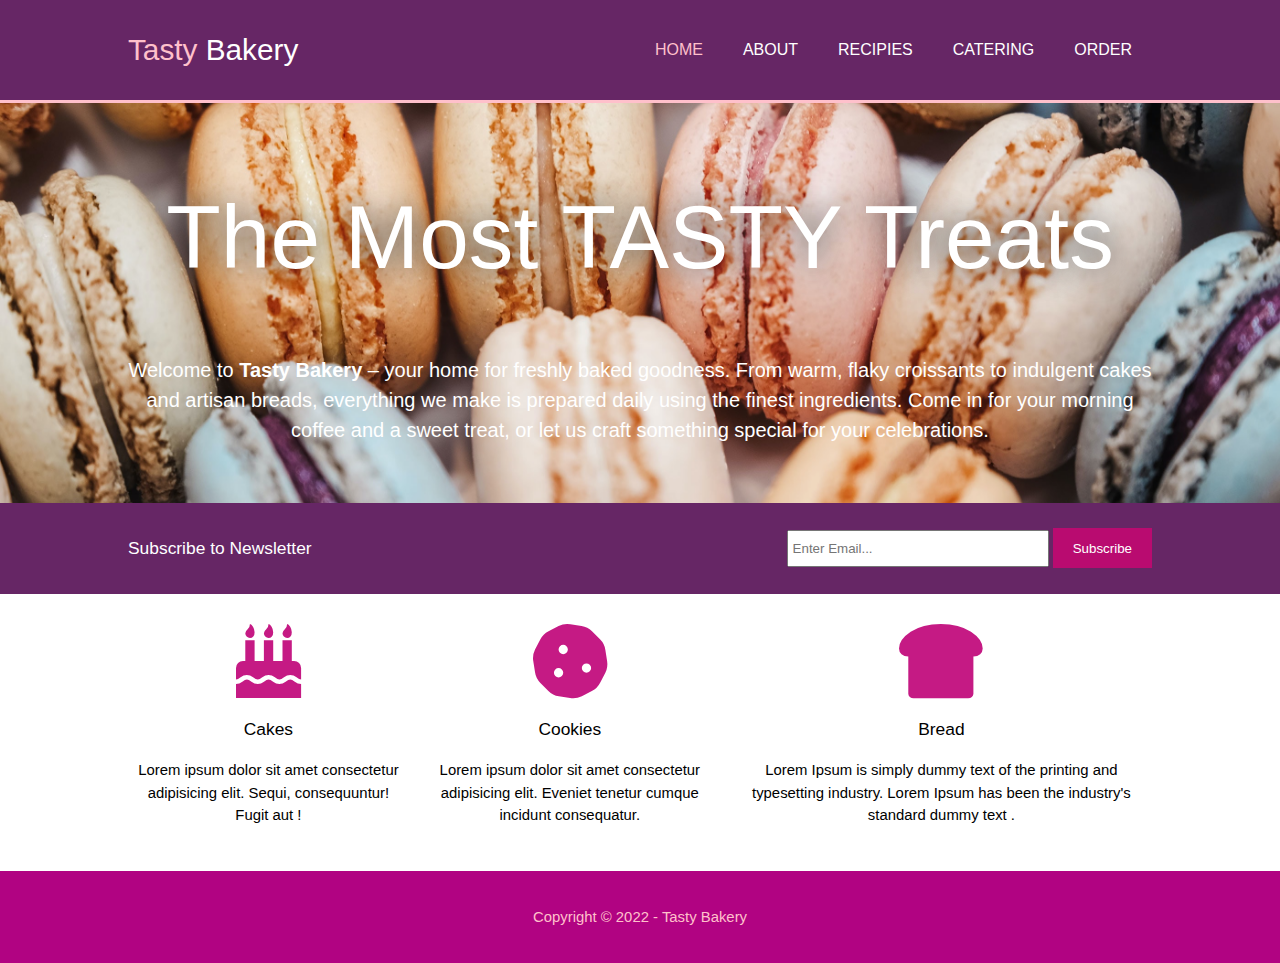
<file: index.html>
<!DOCTYPE html>
<html lang="en">
<head>
    <meta charset="UTF-8">
    <meta name="viewport" content="width=device-width, initial-scale=1.0">
    <meta name="description" content="Bakery Webpage">
    <meta name="keywords" content="doughnuts, cakes, croissants, macarones, pies">
    <meta name="author" content="Shayan Abdmoakhar">
    <title>Yummy baked Goods | TASTY Bakery | Welcome</title>
   <link rel="stylesheet" href="./css/style.css">
   <link rel="stylesheet" type="text/css" href="./css/font-awesome/css/all.css">
</head>
<body>
    <header class="bg-colored">
       <div class="container">
        <div id="branding">
            <h1><span class="highlight">Tasty </span>Bakery</h1>
        </div>
        <nav>
            <label for="toggle">&#9776;</label>
            <input type="checkbox" id="toggle">
            <ul>
                <li class="current"><a href="index.html">Home</a></li>
                <li><a href="about.html">About</a></li>
                <li><a href="recipes.html">Recipies</a></li>
                <li><a href="catering.html">Catering</a></li>
                <li><a href="order.html">Order</a></li>
            </ul>
        </nav>
       </div>
    </header>

    <section id="showcase">
        <div class="showcase-inner">
            <div class="container">
                <h2>The Most TASTY Treats</h2> 
                <p>Welcome to <strong>Tasty Bakery</strong> – your home for freshly baked goodness.
                    From warm, flaky croissants to indulgent cakes and artisan breads, everything we
                    make is prepared daily using the finest ingredients. Come in for your morning
                    coffee and a sweet treat, or let us craft something special for your celebrations.</p>
            </div>
        </div>
    </section>
    <section id="newsletter" class="bg-colored">
		<div class="container">
			<h3>Subscribe to Newsletter</h3>
			<form>
                <input type="email" name="email" id="email" placeholder="Enter Email..." required>
                <button type="submit" name="submit" class="button-1">Subscribe</button>
			</form>	
		</div>
	</section>
    <section id="boxes">
        <div class="container">
            <div class="box">
                <i class="fas fa-birthday-cake"></i>
                <h3>Cakes</h3>
                <p>Lorem ipsum dolor sit amet consectetur adipisicing elit. Sequi,
                consequuntur! Fugit aut !</p>
            </div>
            <div class="box">
                <i class="fas fa-cookie"></i>
                <h3>Cookies</h3>
                <p>Lorem ipsum dolor sit amet consectetur adipisicing elit.
                Eveniet tenetur cumque incidunt consequatur.</p>
            </div>
            <div class="box">
                <i class="fas fa-bread-slice"></i>
                <h3>Bread</h3>
                <p> Lorem Ipsum is simply dummy text of the printing and typesetting industry.
                Lorem Ipsum has been the industry's standard dummy text .</p>
            </div>
        </div>
    </section>
    <footer>
        <div class="container">
            <p>Copyright &copy; 2022 - Tasty Bakery</p>
        </div>
    </footer>
</body>
</html>
</file>
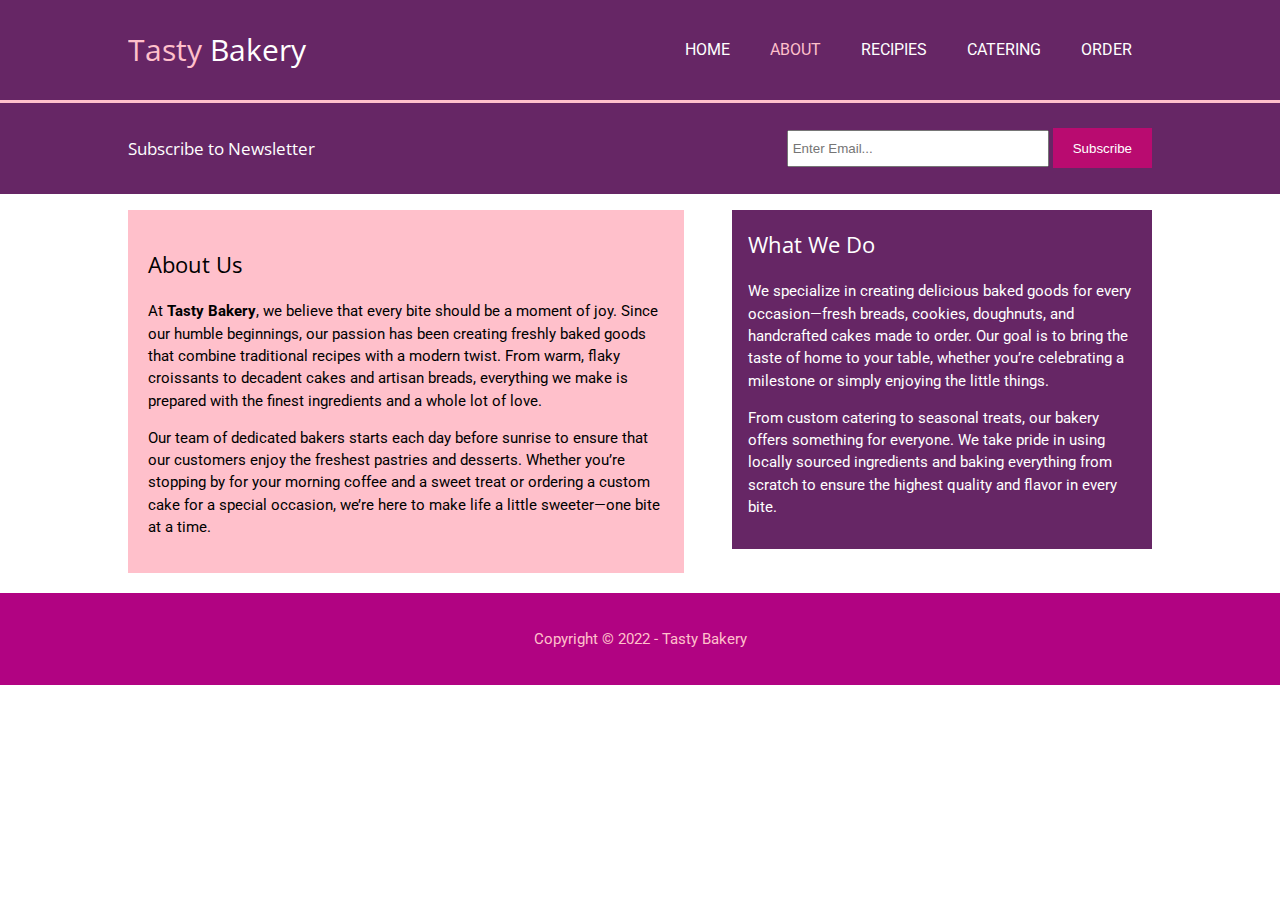
<file: about.html>
<!DOCTYPE html>
<html lang="en">
  <head>
    <meta charset="UTF-8" />
    <meta name="viewport" content="width=device-width, initial-scale=1.0" />
    <meta name="description" content="Bakery Webpage" />
    <meta name="keywords" content="doughnuts, cakes, croissants, macarones, pies"/>
    <meta name="author" content="Shayan Abdmoakhar" />
    <title>About</title>

    <link rel="preconnect" href="https://fonts.googleapis.com" />
    <link rel="preconnect" href="https://fonts.gstatic.com" crossorigin />
    <link
      href="https://fonts.googleapis.com/css2?family=Open+Sans:ital,wght@0,300..800;1,300..800&display=swap"
      rel="stylesheet"/>
    <link rel="preconnect" href="https://fonts.googleapis.com" />
    <link rel="preconnect" href="https://fonts.gstatic.com" crossorigin />
    <link
      href="https://fonts.googleapis.com/css2?family=Open+Sans:ital,wght@0,300..800;1,300..800&family=Roboto:ital,wght@0,100;0,300;0,400;0,500;0,700;0,900;1,100;1,300;1,400;1,500;1,700;1,900&display=swap"
      rel="stylesheet"/>

    <link rel="stylesheet" href="./css/style2.css"/>
    <link rel="stylesheet" href="./css/style.css">
  </head>
  <body>
    <header class="bg-colored">
      <div class="container">
        <div id="branding">
          <h1><span class="highlight">Tasty </span>Bakery</h1>
        </div>
        <nav>
          <ul>
            <li><a href="index.html">Home</a></li>
            <li class="current"><a href="about.html">About</a></li>
            <li><a href="recipes.html">Recipies</a></li>
            <li><a href="catering.html">Catering</a></li>
            <li><a href="order.html">Order</a></li>
          </ul>
        </nav>
      </div>
    </header>

    <section id="newsletter" class="bg-colored">
      <div class="container">
        <h3>Subscribe to Newsletter</h3>
        <form>
          <input type="email" name="email" id="email" placeholder="Enter Email..." required/>
          <button type="submit" name="submit" class="button-1">
            Subscribe
          </button>
        </form>
      </div>
    </section>
    <section id="content">
      <div class="container">
        <main>
          <h2 class="page-title">About Us</h2>
          <p>
            At <strong>Tasty Bakery</strong>, we believe that every bite should be a moment of joy.
            Since our humble beginnings, our passion has been creating freshly baked goods
            that combine traditional recipes with a modern twist. From warm, flaky croissants
            to decadent cakes and artisan breads, everything we make is prepared with
            the finest ingredients and a whole lot of love.
          </p>
          <p>
            Our team of dedicated bakers starts each day before sunrise to ensure that our
            customers enjoy the freshest pastries and desserts. Whether you’re stopping by
            for your morning coffee and a sweet treat or ordering a custom cake for a special
            occasion, we’re here to make life a little sweeter—one bite at a time.
          </p>
        </main>
        <aside class="bg-colored">
          <h2>What We Do</h2>
          <p>
            We specialize in creating delicious baked goods for every occasion—fresh breads,
            cookies, doughnuts, and handcrafted cakes made to order. Our goal is to bring
            the taste of home to your table, whether you’re celebrating a milestone or simply
            enjoying the little things.
          </p>
          <p>
            From custom catering to seasonal treats, our bakery offers something for everyone.
            We take pride in using locally sourced ingredients and baking everything from
            scratch to ensure the highest quality and flavor in every bite.
          </p>
        </aside>
      </div>
    </section>

    <footer>
      <div class="container">
        <p>Copyright &copy; 2022 - Tasty Bakery</p>
      </div>
    </footer>
  </body>
</html>
</file>
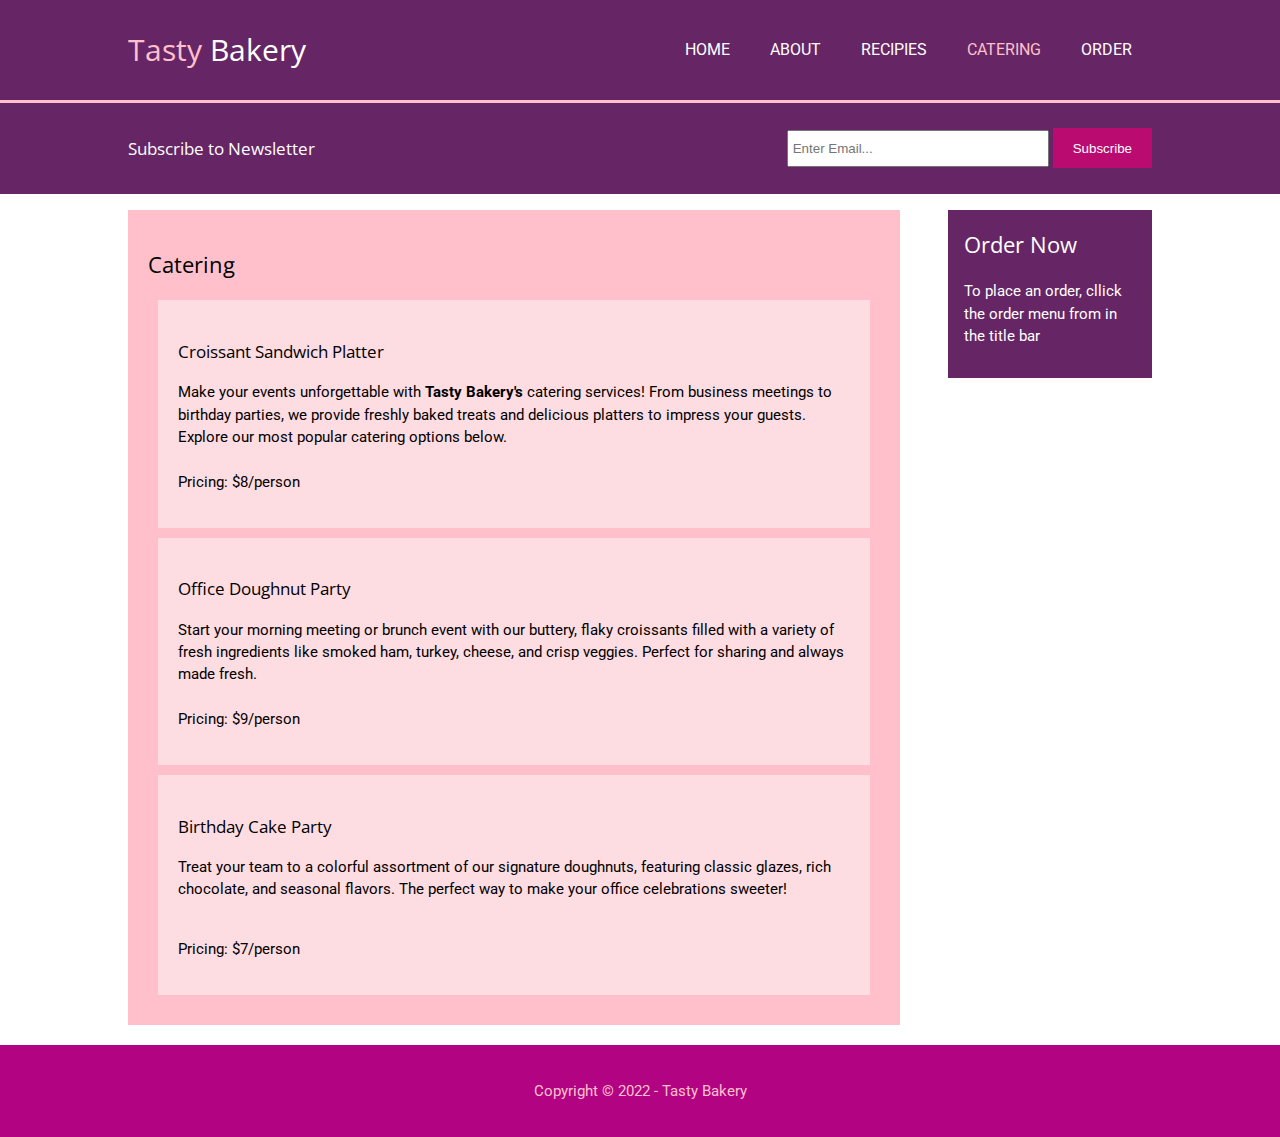
<file: catering.html>
<!DOCTYPE html>
<html lang="en">
  <head>
    <meta charset="UTF-8" />
    <meta name="viewport" content="width=device-width, initial-scale=1.0" />
    <meta name="description" content="Bakery Webpage" />
    <meta
      name="keywords"
      content="doughnuts, cakes, croissants, macarones, pies"/>
    <meta name="author" content="Shayan Abdmoakhar" />
    <title>Catering</title>

    <link rel="preconnect" href="https://fonts.googleapis.com" />
    <link rel="preconnect" href="https://fonts.gstatic.com" crossorigin />
    <link
      href="https://fonts.googleapis.com/css2?family=Open+Sans:ital,wght@0,300..800;1,300..800&display=swap"
      rel="stylesheet"/>
    <link rel="preconnect" href="https://fonts.googleapis.com" />
    <link rel="preconnect" href="https://fonts.gstatic.com" crossorigin />
    <link
      href="https://fonts.googleapis.com/css2?family=Open+Sans:ital,wght@0,300..800;1,300..800&family=Roboto:ital,wght@0,100;0,300;0,400;0,500;0,700;0,900;1,100;1,300;1,400;1,500;1,700;1,900&display=swap"
      rel="stylesheet"/>

    <link rel="stylesheet" href="./css/style2.css"/>
    <link rel="stylesheet" href="./css/style.css">
  </head>
  <body>
    <header class="bg-colored">
      <div class="container">
        <div id="branding">
          <h1><span class="highlight">Tasty </span>Bakery</h1>
        </div>
        <nav>
          <ul>
            <li><a href="index.html">Home</a></li>
            <li><a href="about.html">About</a></li>
            <li><a href="recipes.html">Recipies</a></li>
            <li class="current"><a href="catering.html">Catering</a></li>
            <li><a href="order.html">Order</a></li>
          </ul>
        </nav>
      </div>
    </header>

    <section id="newsletter" class="bg-colored">
      <div class="container">
        <h3>Subscribe to Newsletter</h3>
        <form>
          <input type="email" name="email" id="email" placeholder="Enter Email..." required/>
          <button type="submit" name="submit" class="button-1">
            Subscribe
          </button>
        </form>
      </div>
    </section>
    <section id="content">
      <div class="container">
        <main>
          <h2>Catering</h2>
          <div class="cateringPs">
            <h3>Croissant Sandwich Platter</h3>
            <p>
              Make your events unforgettable with <strong>Tasty Bakery's</strong> catering services! 
            From business meetings to birthday parties, we provide freshly baked treats and 
            delicious platters to impress your guests. Explore our most popular catering options below. <br /><br />Pricing: $8/person
            </p>
          </div>
          <div class="cateringPs">
            <h3>Office Doughnut Party</h3>
            <p>
              Start your morning meeting or brunch event with our buttery, flaky croissants 
              filled with a variety of fresh ingredients like smoked ham, turkey, cheese, 
              and crisp veggies. Perfect for sharing and always made fresh. <br /><br />Pricing: $9/person
            </p>
          </div>
          <div class="cateringPs">
            <h3>Birthday Cake Party</h3>
            Treat your team to a colorful assortment of our signature doughnuts, featuring 
              classic glazes, rich chocolate, and seasonal flavors. The perfect way to make 
              your office celebrations sweeter!  <br /><br />
            <p>Pricing: $7/person</p>
          </div>
        </main>
        <aside class="bg-colored">
          <h2>Order Now</h2>
          <p>To place an order, cllick the order menu from in the title bar</p>
        </aside>
      </div>
    </section>

    <footer>
      <div class="container">
        <p>Copyright &copy; 2022 - Tasty Bakery</p>
      </div>
    </footer>
  </body>
</html>
</file>
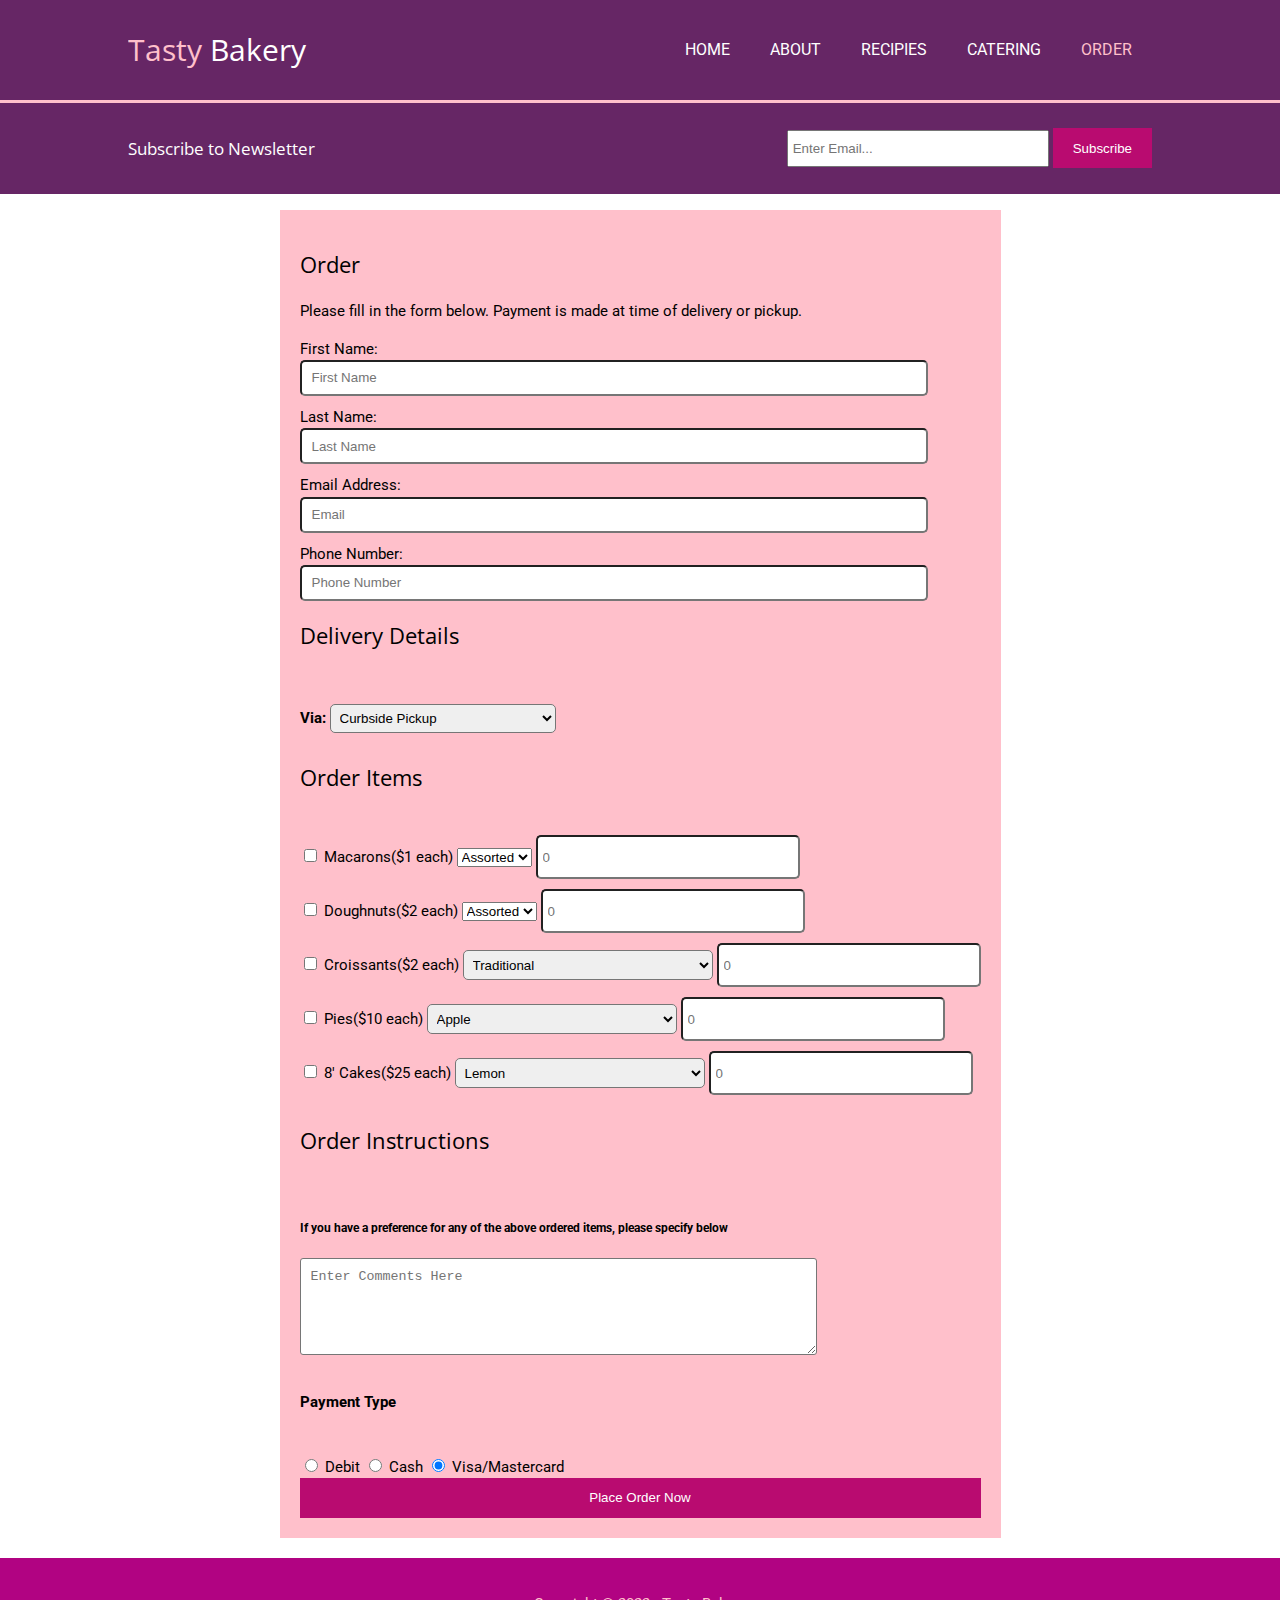
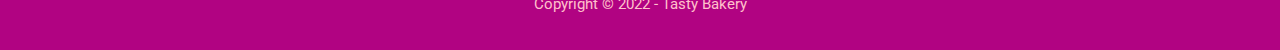
<file: order.html>
<!DOCTYPE html>
<html lang="en">
  <head>
    <meta charset="UTF-8" />
    <meta name="viewport" content="width=device-width, initial-scale=1.0" />
    <meta name="description" content="Bakery Webpage" />
    <meta
      name="keywords"
      content="doughnuts, cakes, croissants, macarones, pies"/>
    <meta name="author" content="Shayan Abdmoakhar" />
    <title>Order Form</title>

    <link rel="preconnect" href="https://fonts.googleapis.com" />
    <link rel="preconnect" href="https://fonts.gstatic.com" crossorigin />
    <link
      href="https://fonts.googleapis.com/css2?family=Open+Sans:ital,wght@0,300..800;1,300..800&display=swap"
      rel="stylesheet"/>
    <link rel="preconnect" href="https://fonts.googleapis.com" />
    <link rel="preconnect" href="https://fonts.gstatic.com" crossorigin />
    <link
      href="https://fonts.googleapis.com/css2?family=Open+Sans:ital,wght@0,300..800;1,300..800&family=Roboto:ital,wght@0,100;0,300;0,400;0,500;0,700;0,900;1,100;1,300;1,400;1,500;1,700;1,900&display=swap"
      rel="stylesheet"/>

    <link rel="stylesheet" href="./css/style.css" />
    <link rel="stylesheet" href="./css/style2.css">
  </head>
  <body>
    <header class="bg-colored">
      <div class="container">
        <div id="branding">
          <h1><span class="highlight">Tasty </span>Bakery</h1>
        </div>
        <nav>
          <ul>
            <li><a href="index.html">Home</a></li>
            <li><a href="about.html">About</a></li>
            <li><a href="recipes.html">Recipies</a></li>
            <li><a href="catering.html">Catering</a></li>
            <li class="current"><a href="order.html">Order</a></li>
          </ul>
        </nav>
      </div>
    </header>

    <section id="newsletter" class="bg-colored">
      <div class="container">
        <h3>Subscribe to Newsletter</h3>
        <form>
          <input type="email" name="email" id="email" placeholder="Enter Email..." required/>
          <button type="submit" name="submit" class="button-1">
            Subscribe
          </button>
        </form>
      </div>
    </section>
    <section id="content">
      
      <div class="container">
        <main>  
          <h2>Order</h2>
          <p>Please fill in the form below. Payment is made at time of delivery or pickup.</p>
         <form id="order-form" action="" method="post">

              <div>
                <label for="first-name">First Name:</label>
                <input type="text" id="first-name" class="personal-info" name="firstname" placeholder="First Name" required>
                
                <label for="last-name">Last Name:</label>
                <input type="text" id="last-name" class="personal-info" name="lastname" placeholder="Last Name" required>
            
                <label for="email-address">Email Address:</label>
                <input id="email-address" type="email" class="personal-info" name="email" placeholder="Email" required>
            
                <label for="contact">Phone Number:</label>
                <input type="tel" name="phone-number" class="personal-info" id="contact" placeholder="Phone Number" required>
              </div>
              <!-- Delivery Method Info -->
              <h2>Delivery Details</h2>
              <br>
              <div>
                <label for="delivery"><strong>Via:</strong></label>
                <select name="delivery-method" id="delivery">
                    <option value="Curbside-Pickup" selected="selected">Curbside Pickup</option>
                    <option value="Pickup-In-Store">Store Pickup</option>
                    <option value="Courier-Delivery">Deliver Via Courier ($25 Charge)</option>
                </select>
            </div>
            <div>
               <!-- Menu/Order Info -->
              <h2>Order Items</h2>
              <br>
              <input type="checkbox" id="checkbox"> 
              <label for="checkbox">Macarons($1 each)</label>
              <select name="select">
                  <option value="assorted">Assorted</option>
                  <option value="medium">Medium</option>
                  <option value="larger">Large</option>
              </select>
              <input type="number" class="quantity" name="quantity" placeholder="0" min="0" max="100">
              <br>
              <input type="checkbox" id="checkbox2"> 
              <label for="checkbox2">Doughnuts($2 each)</label>
              <select name="select2">
                  <option value="assorted">Assorted</option>
                  <option value="medium">Medium</option>
                  <option value="larger">Large</option>
              </select>
              <input type="number" class="quantity" name="quantity" placeholder="0" min="0" max="100">
              <br>
              <input type="checkbox" id="checkbox3"> 
              <label for="checkbox3">Croissants($2 each)</label>
              <select name="select3" id="croissants">
                  <option value="assorted">Traditional</option>
                  <option value="medium">Medium</option>
                  <option value="larger">Large</option>
              </select>
              <input type="number" class="quantity" name="quantity" placeholder="0" min="0" max="100">
              <br>
              <input type="checkbox" id="checkbox4"> 
              <label for="checkbox4">Pies($10 each)</label>
              <select name="select3" id="pie">
                  <option value="Apple">Apple</option>
                  <option value="Blueberry">Blueberry Pie</option>
                  <option value="chockolate">chocolate Pie</option>
              </select>
              <input type="number" class="quantity" name="quantity" placeholder="0" min="1" max="3">
              <br>
              <input type="checkbox" id="checkbox5"> 
              <label for="checkbox5">8' Cakes($25 each)</label>
              <select name="select3" id="pie">
                  <option value="Apple">Lemon</option>
                  <option value="Blueberry">Strawberry Cake</option>
                  <option value="chocolate">Chocolate Cake</option>
              </select>
              <input type="number" class="quantity" name="quantity" placeholder="0" min="1" max="3" >
            </div>  
            <div>
              <h2>Order Instructions</h2>
              <br>
              <h5>If you have a preference for any of the above ordered items, please specify below</h5>
              <textarea name="order-inst" id="instruction" cols="60" rows="5" placeholder="Enter Comments Here"></textarea>
            </div>
            <div>
              <h4>Payment Type</h4>
              <br>
              <input type="radio" name="payment" id="debit" value="debit">
              <label for="debit">Debit</label>

              <input type="radio" name="payment" id="cash" value="cash">
              <label for="cash">Cash</label>

              <input type="radio" name="payment" id="master-card" value="master/visa" checked="checked">
              <label for="master-card">Visa/Mastercard</label>
            </div>
          <!-- Payment Info -->
            <div>
                <button class="button-1 order-button">Place Order Now</button>
            </div>
      </form>
    </main>
      </div>
    </section>
    <footer>
      <div class="container">
        <p>Copyright &copy; 2022 - Tasty Bakery</p>
      </div>
    </footer>
  </body>
</html>
</file>
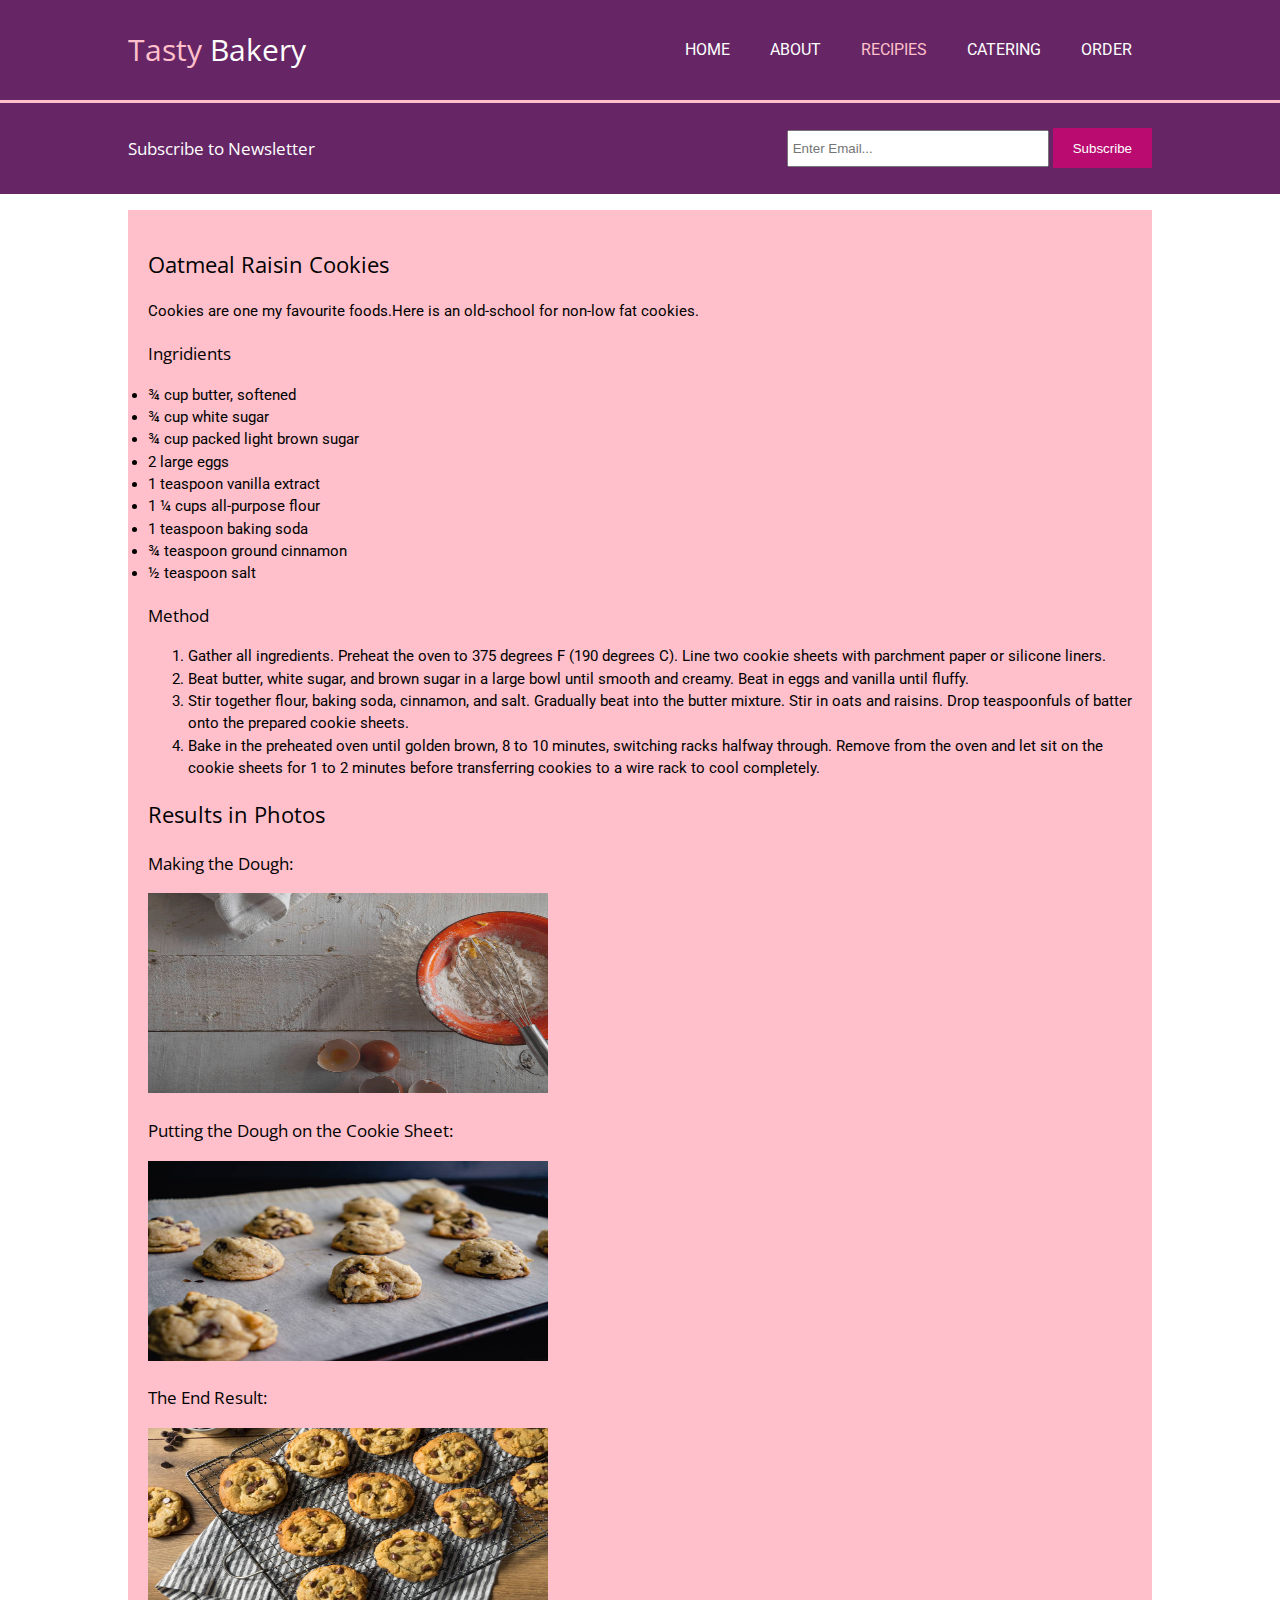
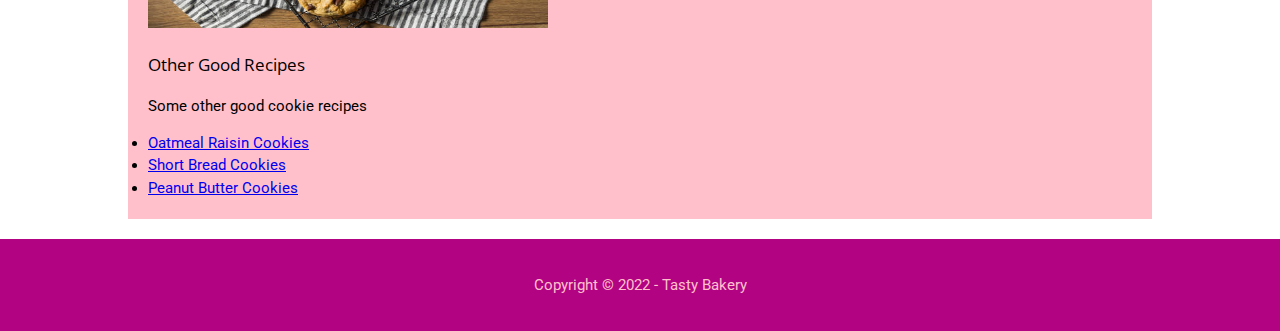
<file: recipes.html>
<!DOCTYPE html>
<html lang="en">
<head>
    <meta charset="UTF-8">
    <meta name="viewport" content="width=device-width, initial-scale=1.0">
    <meta name="description" content="Bakery Webpage">
    <meta name="keywords" content="doughnuts, cakes, croissants, macarones, pies">
    <meta name="author" content="Shayan Abdmoakhar">
    <title>Tasty Recipies</title>

    <link rel="preconnect" href="https://fonts.googleapis.com">
    <link rel="preconnect" href="https://fonts.gstatic.com" crossorigin>
    <link href="https://fonts.googleapis.com/css2?family=Open+Sans:ital,wght@0,300..800;1,300..800&display=swap" rel="stylesheet">
    <link rel="preconnect" href="https://fonts.googleapis.com">
    <link rel="preconnect" href="https://fonts.gstatic.com" crossorigin>
    <link href="https://fonts.googleapis.com/css2?family=Open+Sans:ital,wght@0,300..800;1,300..800&family=Roboto:ital,wght@0,100;0,300;0,400;0,500;0,700;0,900;1,100;1,300;1,400;1,500;1,700;1,900&display=swap" rel="stylesheet">


    <link rel="stylesheet" href="./css/style2.css">
    <link rel="stylesheet" href="./css/style.css">
</head>
<body>
    <header class="bg-colored">
       <div class="container">
        <div id="branding">
            <h1><span class="highlight">Tasty </span>Bakery</h1>
        </div>
        <nav>
            <ul>
                <li><a href="index.html">Home</a></li>
                <li><a href="about.html">About</a></li>
                <li class="current"><a href="recipes.html">Recipies</a></li>
                <li><a href="catering.html">Catering</a></li>
                <li><a href="order.html">Order</a></li>
            </ul>
        </nav>
       </div>
    </header>

    <section id="newsletter" class="bg-colored">
		<div class="container">
			<h3>Subscribe to Newsletter</h3>
			<form>
                <input type="email" name="email" id="email" placeholder="Enter Email..." required>
                <button type="submit" name="submit" class="button-1">Subscribe</button>
			</form>	
		</div>
	</section>
   <section id="content"> 
	<div class="container">
		<main>
            <h2>Oatmeal Raisin Cookies</h2>
            <p>Cookies are one my favourite foods.Here is an old-school for non-low fat cookies.</p>
            
            <div id="ingridients">
                <h3>Ingridients</h3>
                <ul class="ingridients-list">
                    <li>¾ cup butter, softened</li>
                    <li>¾ cup white sugar</li>
                    <li>¾ cup packed light brown sugar</li>
                    <li>2 large eggs</li>
                    <li>1 teaspoon vanilla extract</li>
                    <li>1 ¼ cups all-purpose flour</li>
                    <li>1 teaspoon baking soda</li>
                    <li>¾ teaspoon ground cinnamon</li>
                    <li>½ teaspoon salt</li>
                </ul>
            </div>
            <div id="method">
                <h3>Method</h3>
            <ol class="steps">
                <li>Gather all ingredients. Preheat the oven to 375 degrees F (190 degrees C).
                     Line two cookie sheets with parchment paper or silicone liners.</li>
                <li>Beat butter, white sugar, and brown sugar in a large bowl until smooth and
                     creamy. Beat in eggs and vanilla until fluffy.</li>
                <li>Stir together flour, baking soda, cinnamon, and salt.
                    Gradually beat into the butter mixture. Stir in oats
                     and raisins. Drop teaspoonfuls of batter onto 
                     the prepared cookie sheets.</li>
                <li>Bake in the preheated oven until golden brown, 8 to 10 minutes,
                    switching racks halfway through. Remove from the oven and let sit
                     on the cookie sheets for 1 to 2 minutes before transferring cookies to
                      a wire rack to cool completely.</li>
            </ol>
            </div>
            <h2>Results in Photos</h2>
            <div class="dough-pic">
                <h3>Making the Dough:</h3>
                <img src="./images/making-dough.jpeg" alt="Choclote Chip Dough" width="400" height="200">
            </div>

            <div class="sheet-pic">
                <h3>Putting the Dough on the Cookie Sheet:</h3>
                <img src="./images/chocolatechip-sheet.jpg" alt="Chocolate Chip on the Cookie Sheet" width="400" height="200">
            </div>

            <div class="result-pic">
                <h3>The End Result:</h3>
                <img src="./images/chocolatechip-baked.jpg" alt="Chocolate Chip After Baking"  width="400" height="200">
            </div>
            <div>
                <h3>Other Good Recipes</h3>
                <p>Some other good cookie recipes</p>
                <ul>
                    <li><a href="https://sallysbakingaddiction.com/soft-chewy-oatmeal-raisin-cookies/">Oatmeal Raisin Cookies</a></li>
                    <li><a href="https://preppykitchen.com/shortbread-cookies-recipe/">Short Bread Cookies</a></li>
                    <li><a href="https://preppykitchen.com/peanut-butter-cookies-recipe/">Peanut Butter Cookies</a></li>
                </ul>
            </div>
		</main>
	</div>
 </section>   
    <footer>
        <div class="container">
            <p>Copyright &copy; 2022 - Tasty Bakery</p>
        </div>
    </footer>
</body>
</html>
</file>
<file: css/style.css>
body{
    font-family: "Roboto", sans-serif;
    line-height: 1.5;
    font-size: 0.93rem;
    margin: 0px;
    padding:0px;
    background-color:#ffffff;
}
.bg-colored {
    background-color: rgb(102,38,101);
    color:#ffffff;
}
.container {
    display: flex; /*format all childern using flex box*/
    flex-direction: column; /* orient the childern in a horizontal row*/
    align-items: center; /* vertical alignment */
    justify-content: center; /* center the items horizontally */
    margin:auto; /* when the container width is specified, the margin auto will center the container within its parent container */
    overflow: hidden; /* when the page size gets smaller, the overflow content is clipped and the rest is not visible*/
    text-align: center; /*  horizontal  alignment of texts */
    width: 80%; /* width of the container in relation top its parent */
}
/* ul has a default margin and padding */
ul {
    margin: 0;
    padding: 0;
}
header {
    border-bottom: 3px solid #FFC0CB;
    padding: 15px 0;
}
header a {
    color: #ffffff; /* white text */
    text-decoration: none; /* no underline */
    text-transform: uppercase; /* converts to uppercase */
    font-size: 1rem; /* 15x font size */
}
header li {
    padding: 0 20px; /* seperate menu items*/
}
header h1{
    margin: 0;
    font-weight: normal;
}
header h1 .highlight,
header .current a {
    color: #FFC0CB;
}
header nav {
    margin-left: auto; /* push this element to the right*/
}

header nav ul{
    list-style: none; /* remove the bullets */
    display: flex; /* fomrat all children as flexbox elements */
    flex-direction: row; /* orient the childern in the horizontal row  */
    justify-content: center;/* center the items horizontally */
    margin: 0;
    padding: 0;
}
nav a:hover{
    color: #FFC0CB;
}

section#showcase {
    min-height: 400px; /* set the minimum height of the box */
    background-image: url("../images/bakery-hero-image-1920.jpg");
    background-size: cover;
    background-position: center; /* position the image to the center of the block*/
    text-align: center; /* align text to the center*/
    color: #ffffff;
    display: flex;
    flex-direction: row;
}

section#showcase .showcase-inner{
    display: block;
    width: 100%;
    background-color: rgba(0,0,0.5);
    background: linear-gradient( rgba(0,0,0,0), rgba(0, 0, 0,0.5));   
    display: flex;
    flex-direction: row;
}
section#showcase .container {
	flex-direction : column;
}
section#showcase h2{
    font-size: 4em;
    font-weight: normal;
    text-shadow: 0px 0px 30px #444;
    margin-bottom: 30px;
    margin-top: 30px;
}
section#showcase p {
    font-size: 1.25rem; /* 20px */
}
section#newsletter {
    padding: 15px 0;
}
section#newsletter input{
    padding: 4px;
    height: 25px;
    width: 250px;
}
section#newsletter form {
    margin-right: auto; /* push the form to the right */
}
.button-1{
    height: 40px;
    background-color: rgb(185, 11, 112);
    border: none;
    padding: 0 20px;
    color: #ffffff;
}
section#boxes {
    margin-top: 20px;
}
section#boxes .box {
    padding: 10px;
    text-align: center;
}
section#boxes img {
    width: 90px;
}
section#content .container {
	/* this style only applies to the container section inside the
	section with an id of content */
	align-items: start; /* in flexbox, top top - start and bottom - end */
	text-align: left;
	margin: 1rem auto;
}
aside {
	padding: 0 1rem 1rem 1rem; /* add padding to the column but not on top */
	margin-left: 0; /* seperate the content horizontally */
}

/* Catering HTML */
.cateringPs {
    background-color: rgb(253, 220, 226);
    padding: 20px;
    margin: 10px;
}
/* Order Page*/
footer {
    padding: 20px;
    margin-top: 20px;
    color: #FFC0CB;
    text-align: center;
    background-color: rgb(177, 3, 130);
}
/* override the width of text area on mobile */
textarea {
    max-width: 200px;
}
@media (min-width:768px){

    /* Restore the showcase h1 height */
    section#showcase h2{
        font-size: 6em ;
    }
    section#showcase .showcase-inner{
    background-image: url('../images/bakery-hero-image-1920.jpg');
    background-size: cover;
    background-position: center;
    display: flex;
    flex-direction: row;
    }

    /*Restore width based upon teaxt area "cols"*/
    textarea{
        max-width:inherit; 
    }
    /*stacking up elements in desktops side by side again*/
    .container{
        flex-direction:row; 
    }
    /* this will stop the newsletter from centring in the section*/
    section#newsletter form {
        margin-right:0; 
    }
    #newsletter .container h3{
        margin-right:auto;
    }
    /* give the aside some left white space*/
    aside {
        margin-left: 3rem;
    }
}
/* reset the header container so that our mobile menu can go full width */
header .container {width:100%}
header .container #branding{width:80%}
/*Mobile needs to go full width, and be aligned center*/
nav {
    text-align: center;
    line-height: 70px;
    width: 100%;
}
/*Hidding the nav bar for mobile*/
header nav ul {
    display: none;
}
/*Make the mobile menu a bottom border (as they will be arranged vertically)*/
nav ul a {
    display: block;
    border-top:1px solid #EAEAEB;
}
/*Hidding the checkbox elemnt that stores the state of the menu*/

#toggle {
    display: none;
}
/*if the toggle checkbox is checked, show the menu ul*/

#toggle:checked ~ ul {
    display: block;
}
/* override the padding that was applied in Lab 06 */
header li { padding: 0;}

/* suck up the bottom of the <header> by 15px, so it looks like the menu doesn't have extra margin */
header nav ul {margin-bottom:-15;}
/* style the hamburger element */
nav label { font-size: 26px;}

/* set the styles for the non-mobile menu */
@media only screen and (min-width:768px) {
    /* make the nav block size automatically rather than 80%*/
    nav {width: auto;}
    nav label{display: none;} /*hide the humburger on desktops*/

/* snug the nav bar up to the right edge */
header nav { margin-right: 0px;}
/* Make the menu horizontal again*/
header nav ul {
    display: flex;
    flex-direction: row;
}
/* Undo the mobile styling*/
nav ul a {
    border-top:0;
    margin:0;
    padding: 0 10px; /* Need to have only a bit of padding for small tablets in portrait mode*/
}
header nav ul {
    margin-bottom: 0;
}
/* Expand out the header to almost full width*/

header .container{width:95%;}
header .container #branding{width:auto;}
}
@media only screen and (min-width:1000px){
   /*add more padding for links on large tablets/desktop*/
    nav ul a{
        padding:0 20px;
    }
    /* Restore the heading container width*/
    header .container{width:80%;}
}

h1, h2, h3 {
    font-family: "Open Sans", sans-serif;
    font-style: normal;
    font-weight:400 ;
}

.box .fa-birthday-cake {
    font-size: 5em;
    color: rgb(197,26,132);
}

.box .fa-bread-slice{
    font-size: 5em;
    color:rgb(197,26,132);
}
.box .fa-cookie {
    font-size: 5em;
    color:rgb(197,26,132);
}
</file>
<file: css/style2.css>
main{
    width: auto;
    padding-right: 20px;
    background-color: pink;
    padding: 20px;
 }

.personal-info{
    height: 30px;
    display: block;
    width: 90%;
    padding-left: 10px;
    margin-bottom: 10px;
    border-radius: 5px;
}
#delivery{
    padding: 5px;
    margin-top: 10px;
    margin-bottom: 10px;
    border-radius: 5px;
}
#macarons{
    width: 250px;
    height: 30px;
    padding: 5px;
    border-radius: 5px;
}
#doughnuts{
    width: 250px;
    height: 30px;
    padding: 5px;
    border-radius: 5px;
}
#croissants{
    width: 250px;
    height: 30px;
    padding: 5px;
    border-radius: 5px;
}
#pie{
    width: 250px;
    height: 30px;
    padding: 5px;
    border-radius: 5px;
  
}
#cakes{
    width: 250px;
    height: 30px;
    padding: 5px;
    border-radius: 5px;
}
.quantity{
    width: 250px;
    height: 30px;
    padding: 5px;
    border-radius: 5px;
    margin-bottom: 10px;
    
}
#instruction{
    padding: 10px;
    border-radius: 3px;
    margin-bottom: 10px;
}
.order-button{
    width: 100%;
}
</file>
